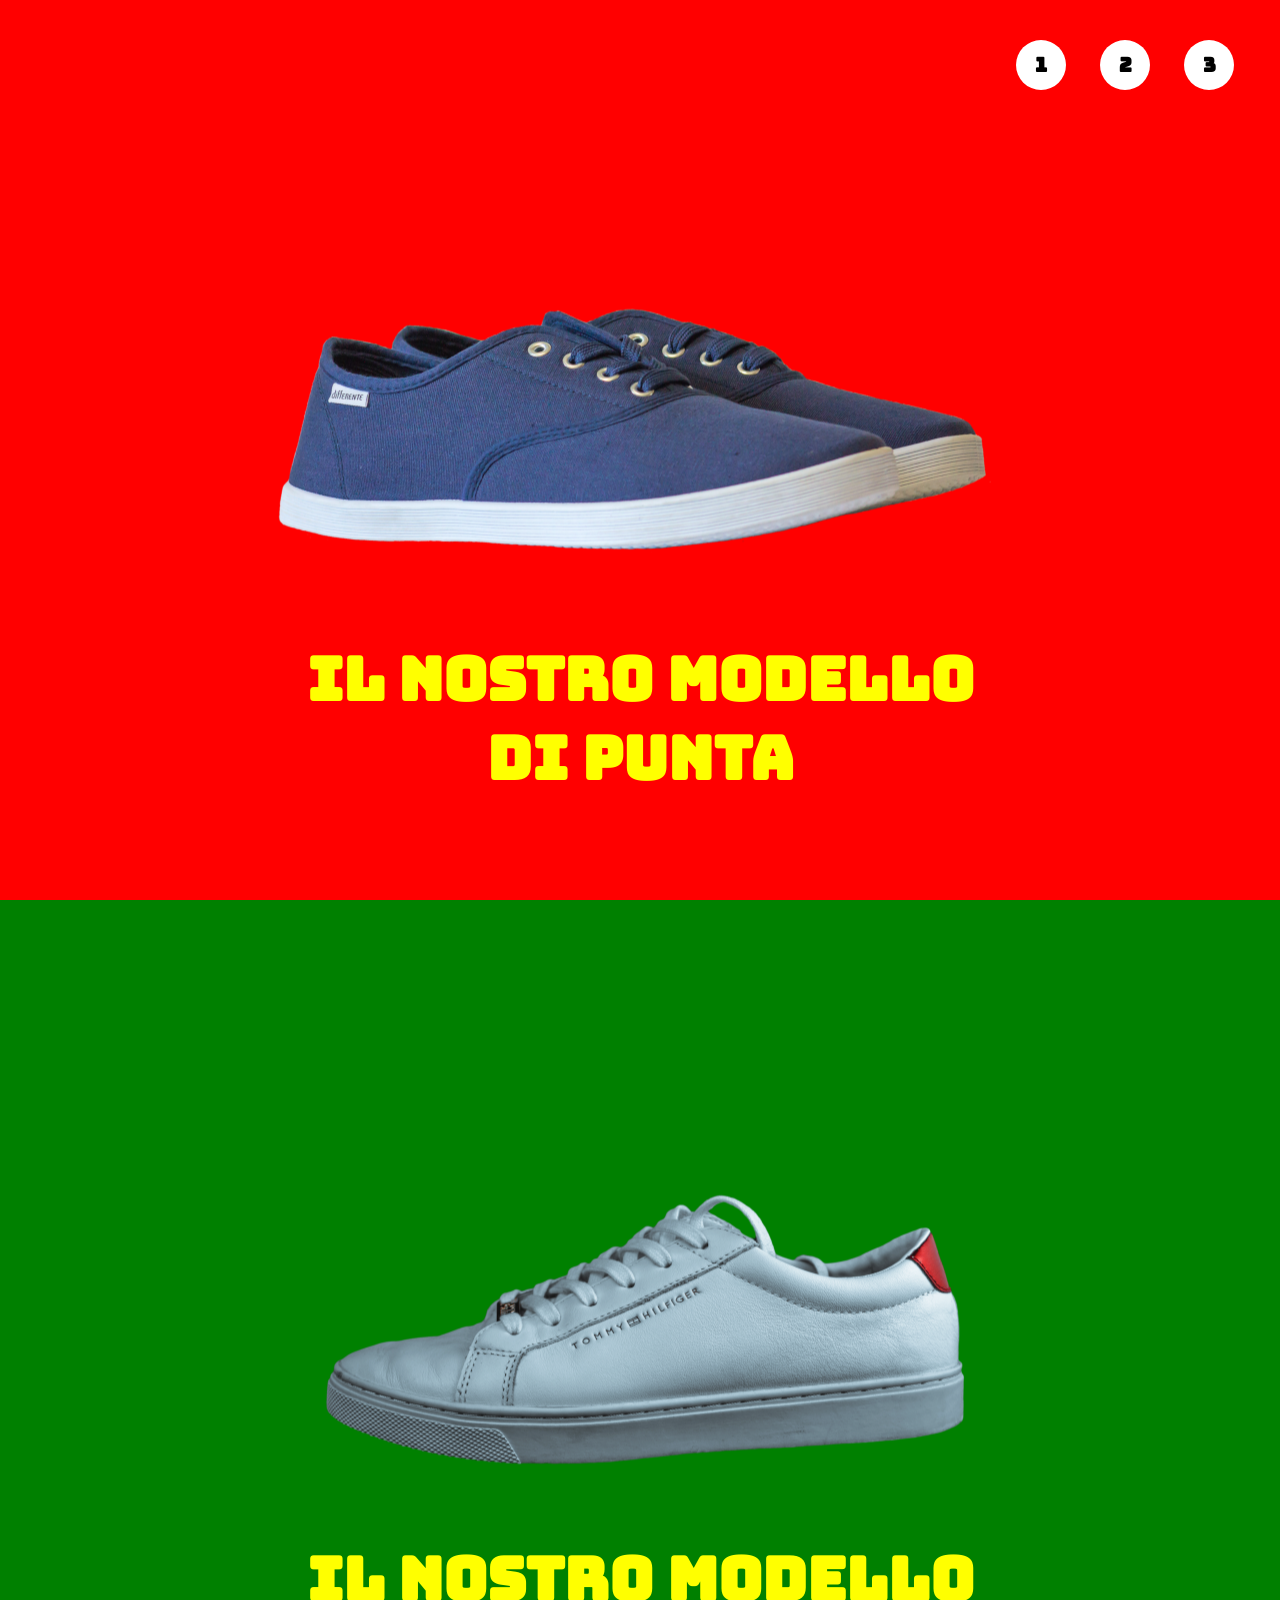
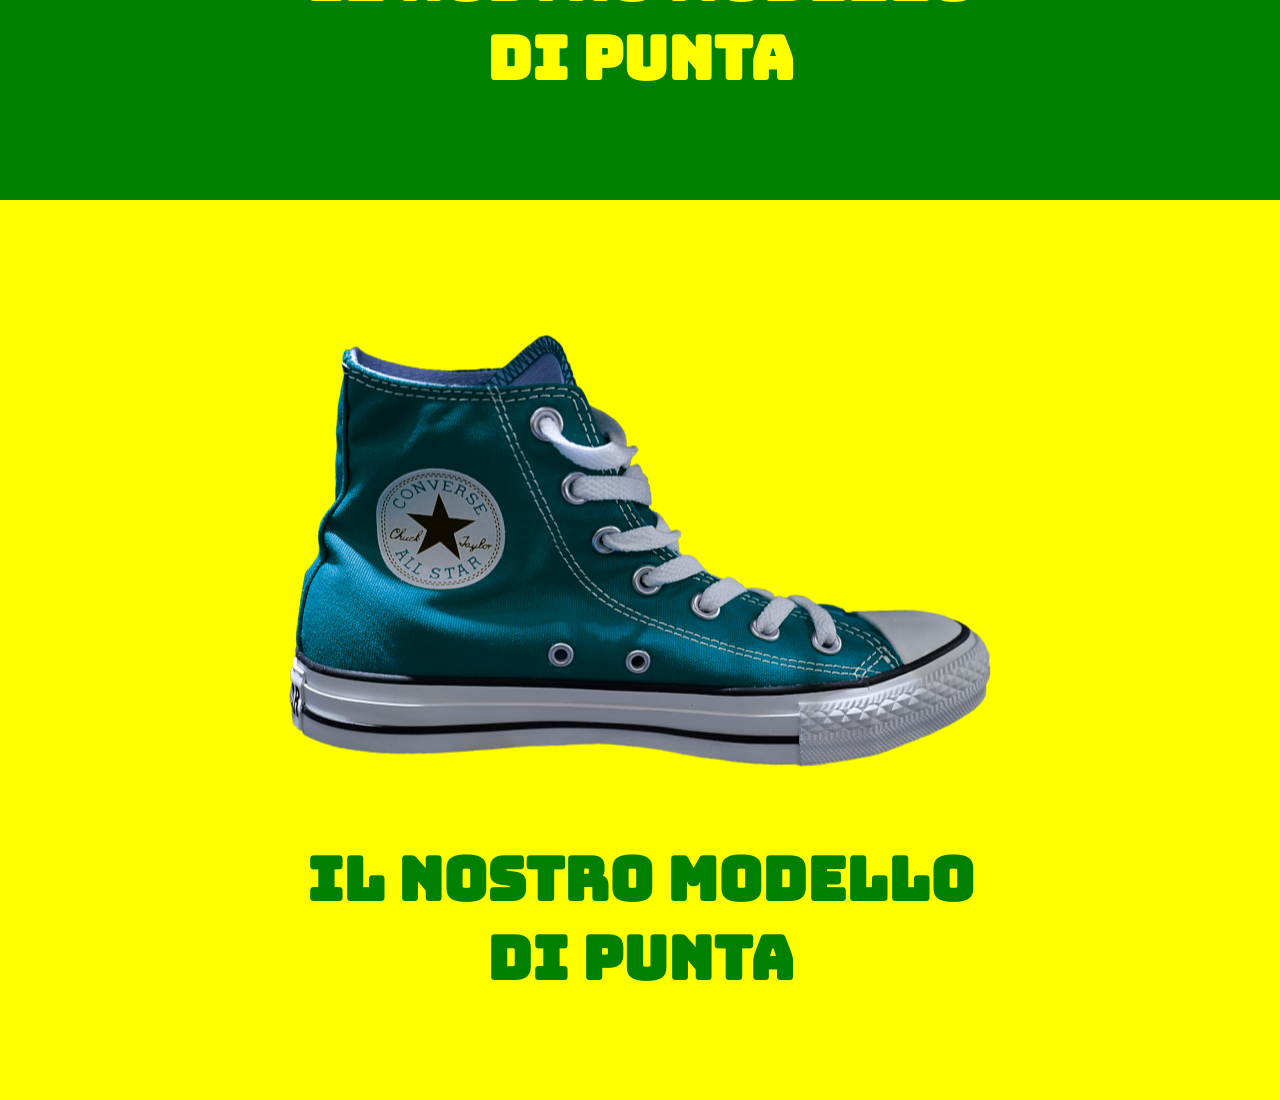
<file: index.html>
<!DOCTYPE html>
<html lang="en">
  <head>
    <meta charset="UTF-8">
    <meta http-equiv="X-UA-Compatible" content="IE=edge">
    <meta name="viewport" content="width=device-width, initial-scale=1.0">
    <title>Shoes</title>
    <link rel="stylesheet" href="style.css">
    <link rel="preconnect" href="https://fonts.googleapis.com">
    <link rel="preconnect" href="https://fonts.gstatic.com" crossorigin>
    <link href="https://fonts.googleapis.com/css2?family=Bungee&display=swap"
      rel="stylesheet">
  </head>

  <body>

    <header class="site_header">
      <nav>
        <a href="#prima" class="button">1</a>
        <a href="#seconda" class="button">2</a>
        <a href="#terza" class="button">3</a>
      </nav>
    </header>
    <!-- /.site_header  -->

    <div class="schermata red" id="prima">
      <div class="model">
        <img src="./img/01.png" alt="">
        <h2>IL NOSTRO MODELLO <br> DI PUNTA</h2>
      </div>
    </div>
    <!-- /.schermata red -->

    <div class="schermata green" id="seconda">
      <div class="model">
        <img src="./img/02.png" alt="">
        <h2>IL NOSTRO MODELLO <br> DI PUNTA</h2>
      </div>
    </div>
    <!-- /.schermata green 
    -->
    <div class="schermata yellow" id="terza">
      <div class="model">
        <img src="./img/03.png" alt="">
        <h2>IL NOSTRO MODELLO <br> DI PUNTA</h2>
      </div>
    </div>
    <!-- /.schermata yellow -->
    
  </body>
</html>
</file>
<file: style.css>
*{
  box-sizing: border-box;
  margin: 0;
  padding: 0;
}

body{
  font-family: 'Bungee', cursive;
  font-weight: 800;
}

.site_header .button{
  display: inline-block;
  text-decoration: none;
  color: black;
  height: 50px;
  width: 50px;
  text-align: center;
  line-height: 50px;
  vertical-align: middle;
  background-color: white;
  border-radius: 50%;
  margin-right: 30px;
  border: none;
  font-size: 20px;
  font-family: 'Bungee', cursive;
}

.site_header nav{
  position: fixed;
  top: 40px;
  right: 1rem;
  z-index: 1;
}

/*schermata*/
.schermata{
  position: relative;
  height:100vh;
}

.model{
  position: absolute;
  top: 50%;
  left: 50%;
  transform: translate(-50%, -50%);
}
.model h2{
  color: yellow;
  font-size: 60px;
  text-align: center;
  line-height: 78.5px;
}

.yellow h2{
  color: green;
}

.red{
  background-color: red;
}.green{
  background-color: green;
}.yellow{
  background-color: yellow;
}
</file>
